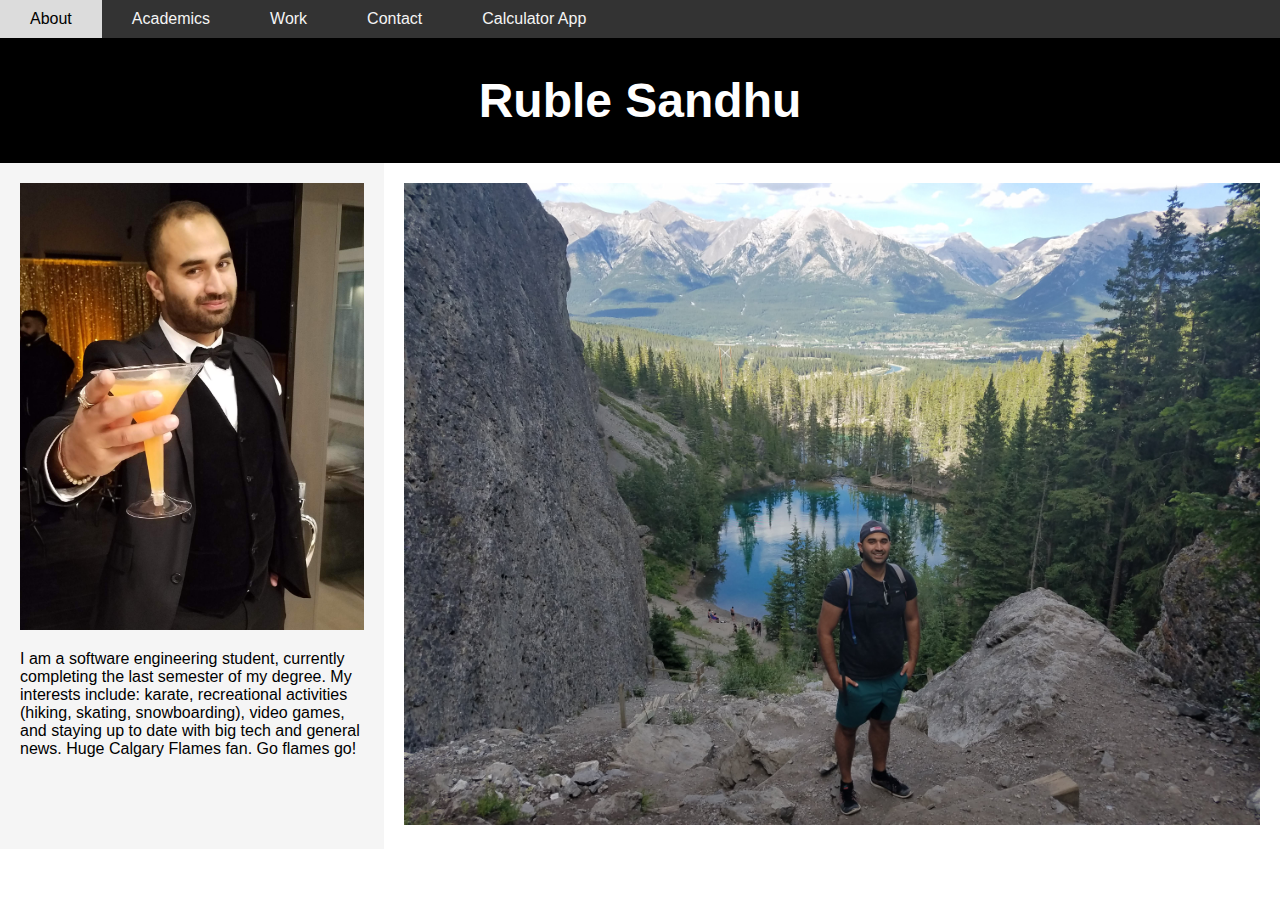
<file: index.html>
<!DOCTYPE html>
<html>
<head>
    <title>Ruble Sandhu Personal Website</title>
    <meta charset="UTF-8">
    <meta name="viewport" content="width=device-width, initial-scale=1">
    <link href="style.css" rel="stylesheet">
</head>
<body>


<!--navigation-->
<div class="nav">
    <a href="#">About</a>
    <a href="academics.html">Academics</a>
    <a href="work.html">Work</a>
    <a href="contact.html">Contact</a>
    <a href="calculator.html">Calculator App</a>
</div>

<!--header-->
<div class="header">
    <h1>Ruble Sandhu</h1>
</div>



<!--flexbox-->
<div class="main">
    <div class="left">
        <div class="rublephoto"><img src="RublePhoto.png"></div>
        <p>
            I am a software engineering student, currently completing the last semester of my degree.
            My interests include: karate, recreational activities (hiking, skating, snowboarding), video games, and staying up to date with big
            tech and general news. Huge Calgary Flames fan. Go flames go!
        </p>
    </div>
    <div class="right">
        <img id="grassilakes" src="grassilakes.jpg">
    </div>
</div>


</body>
</html>
</file>
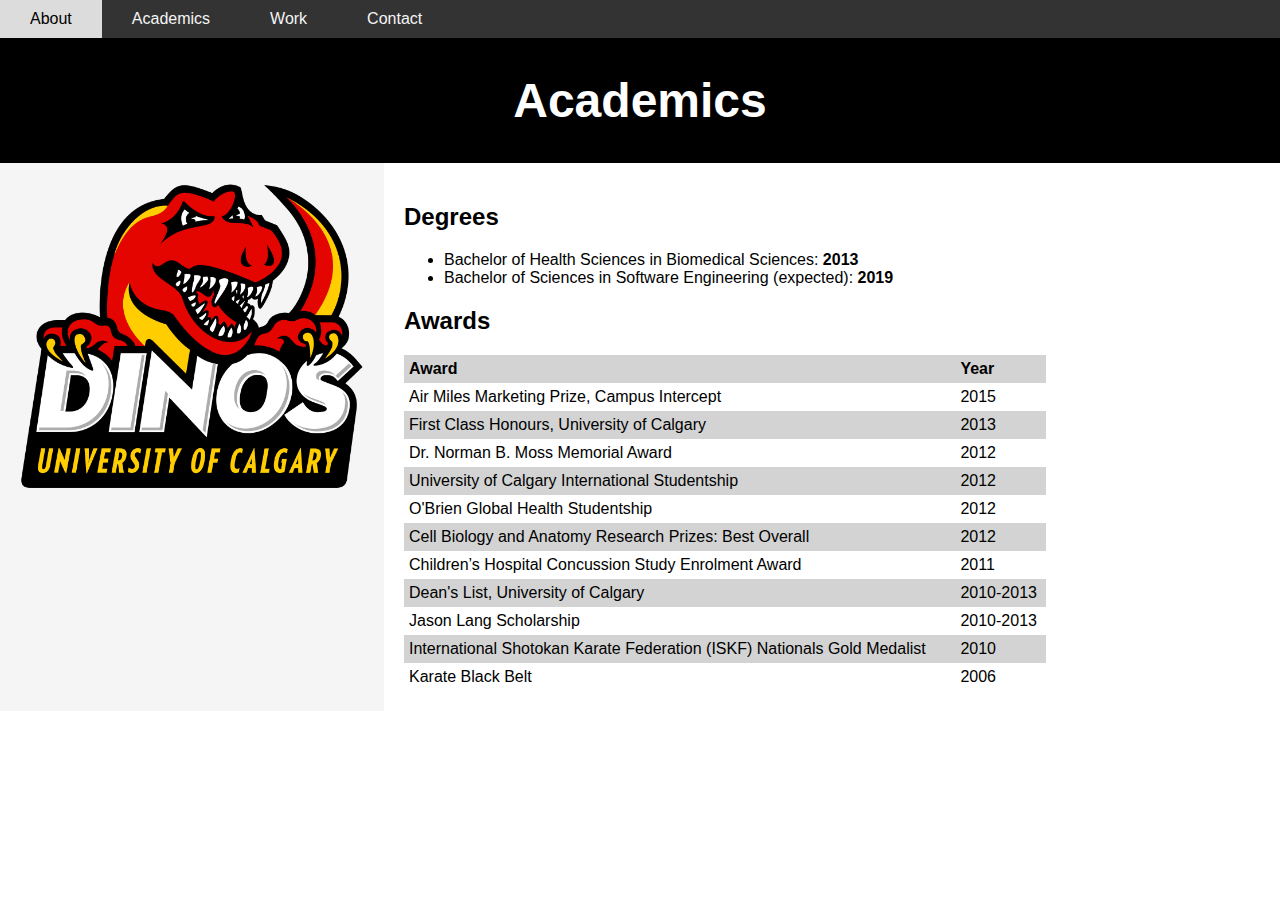
<file: academics.html>
<!DOCTYPE html>
<html>
<head>
    <title>Academics</title>
    <meta charset="UTF-8">
    <meta name="viewport" content="width=device-width, initial-scale=1">
    <link href="style.css" rel="stylesheet">
</head>
<body>

<!--navigation-->
<div class="nav">
    <a href="index.html">About</a>
    <a href="#">Academics</a>
    <a href="work.html">Work</a>
    <a href="contact.html">Contact</a>
</div>


<!--header-->
<div class="header">
    <h1>Academics</h1>
</div>


<!--flexbox-->
<div class="main">
    <div class="left">
        <img src="dino.png">
    </div>
    <div class="right">
        <h2>Degrees</h2>
        <ul>
            <li>Bachelor of Health Sciences in Biomedical Sciences: <b>2013</b></li>
            <li>Bachelor of Sciences in Software Engineering (expected): <b>2019</b></li>
        </ul>

        <h2>Awards</h2>
        <table>
            <tr><th>Award</th><th>Year</th></tr>
            <tr><td>Air Miles Marketing Prize, Campus Intercept</td><td>2015</td></tr>
            <tr><td>First Class Honours, University of Calgary</td><td>2013</td></tr>
            <tr><td>Dr. Norman B. Moss Memorial Award</td><td>2012</td></tr>
            <tr><td>University of Calgary International Studentship</td><td>2012</td></tr>
            <tr><td>O'Brien Global Health Studentship</td><td>2012</td></tr>
            <tr><td>Cell Biology and Anatomy Research Prizes: Best Overall</td><td>2012</td></tr>
            <tr><td>Children’s Hospital Concussion Study Enrolment Award</td><td>2011</td></tr>
            <tr><td>Dean's List, University of Calgary</td><td>2010-2013</td></tr>
            <tr><td>Jason Lang Scholarship</td><td>2010-2013</td></tr>
            <tr><td>International Shotokan Karate Federation (ISKF) Nationals Gold Medalist</td><td>2010</td></tr>
            <tr><td>Karate Black Belt</td><td>2006</td></tr>
        </table>
    </div>


</div>

</body>
</html>
</file>
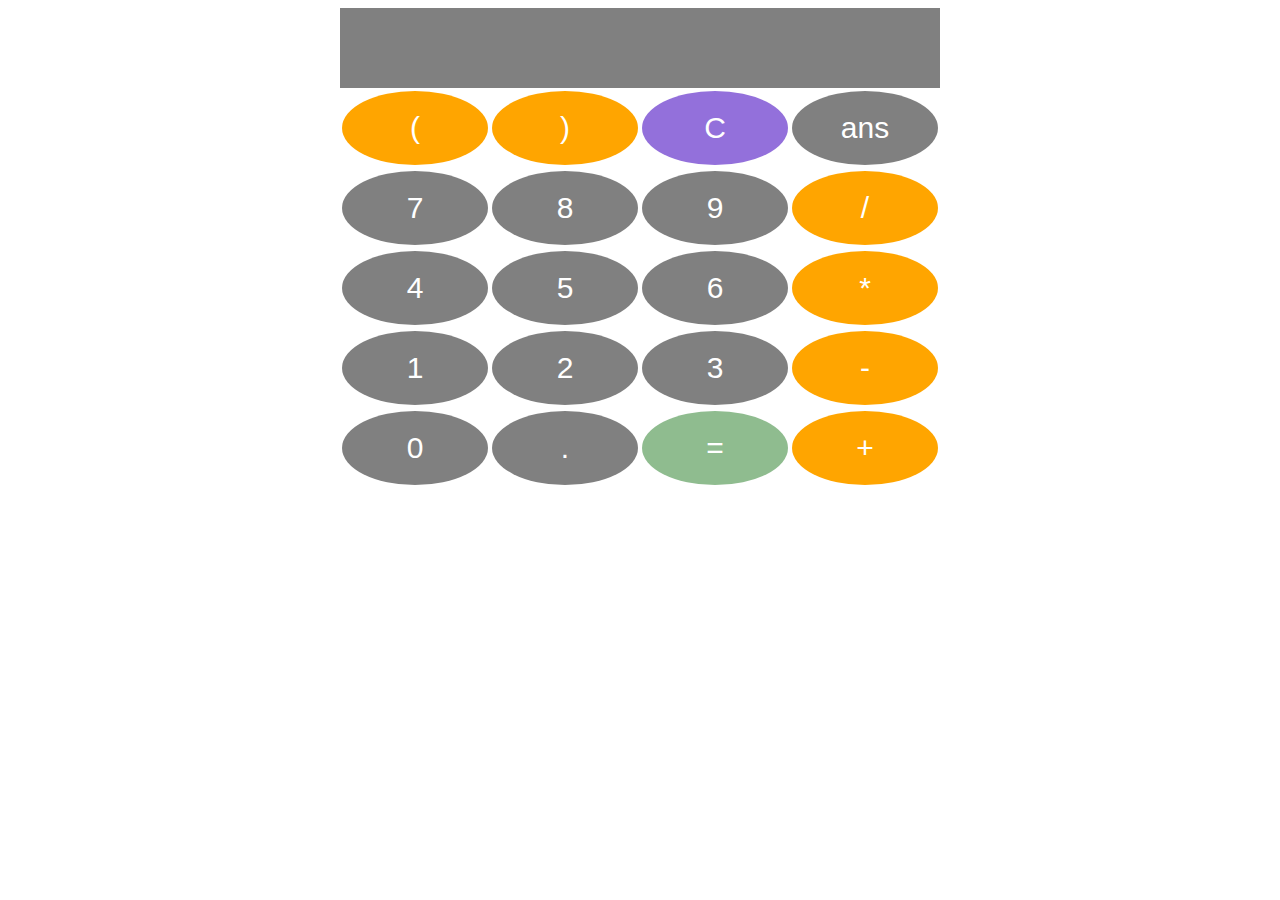
<file: calculator.html>
<!DOCTYPE html>
<html lang="en">
<head>
    <meta charset="UTF-8">
    <title>Title</title>
    <link href="calculator.css" rel="stylesheet">
    <script src="https://ajax.googleapis.com/ajax/libs/jquery/3.3.1/jquery.min.js"></script>
    <script src="calculator.js" type="text/javascript"></script>
    <meta name="viewport" content="width=device-width, initial-scale=1">

</head>
<body>

    <div class="calculator_container">
    <button id="display" class="output"></button>

    <button class="btn num op">(</button>
    <button class="btn num op">)</button>
    <button class="btn clear">C</button>
    <button class="btn answer">ans</button>


    <button class="btn num">7</button>
    <button class="btn num">8</button>
    <button class="btn num">9</button>
    <button class="btn num op">/</button>

    <button class="btn num">4</button>
    <button class="btn num">5</button>
    <button class="btn num">6</button>
    <button class="btn num op">*</button>

    <button class="btn num">1</button>
    <button class="btn num">2</button>
    <button class="btn num">3</button>
    <button class="btn num op">-</button>

    <button class="btn num">0</button>
    <button class="btn num">.</button>
    <button class="btn eq">=</button>
    <button class="btn num op">+</button>

</div>
</body>
</html>
</file>
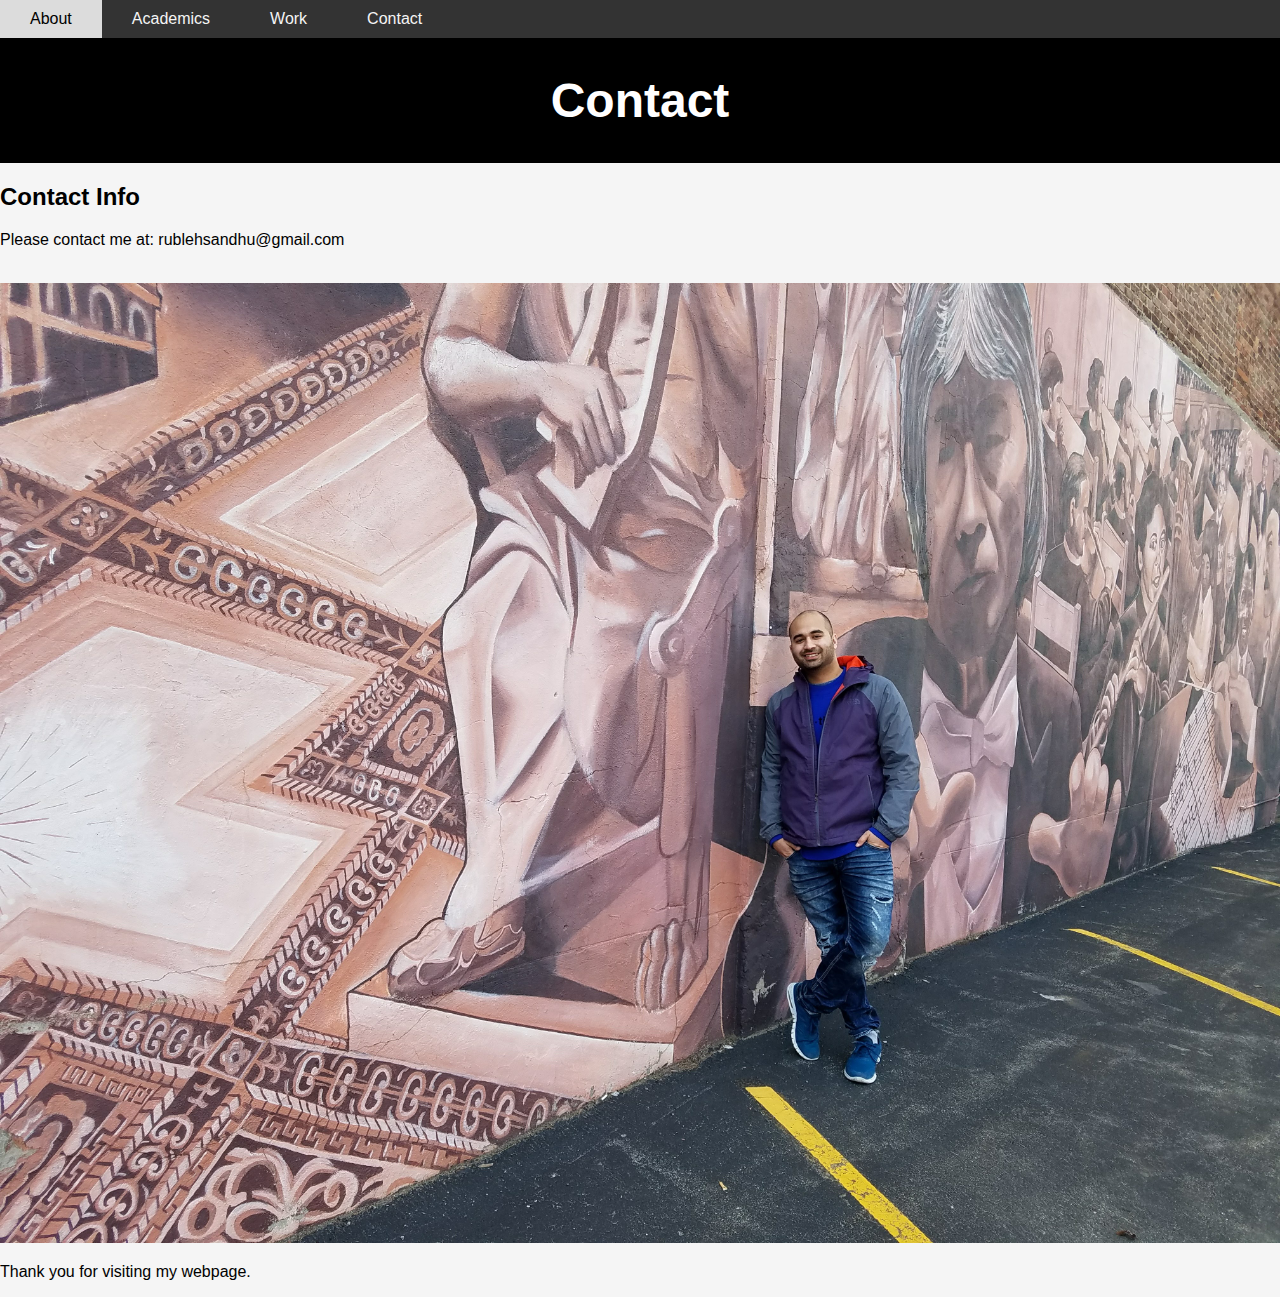
<file: contact.html>
<!DOCTYPE html>
<html>
<head>
    <title>Contact</title>
    <meta charset="UTF-8">
    <meta name="viewport" content="width=device-width, initial-scale=1">
    <link href="style.css" rel="stylesheet">
</head>
<body>


<!--navigation-->
<div class="nav">
    <a href="index.html">About</a>
    <a href="academics.html">Academics</a>
    <a href="work.html">Work</a>
    <a href="#">Contact</a>
</div>

<!--header-->
<div class="header">
    <h1>Contact</h1>
</div>




<!--flexbox-->
<div class="main">
    <div class="full">
        <h2>Contact Info</h2>
        <p>Please contact me at: rublehsandhu@gmail.com</p><br>
        <img src="wallphoto.jpg">
        <p>Thank you for visiting my webpage.</p>

    </div>
</div>

</body>
</html>
</file>
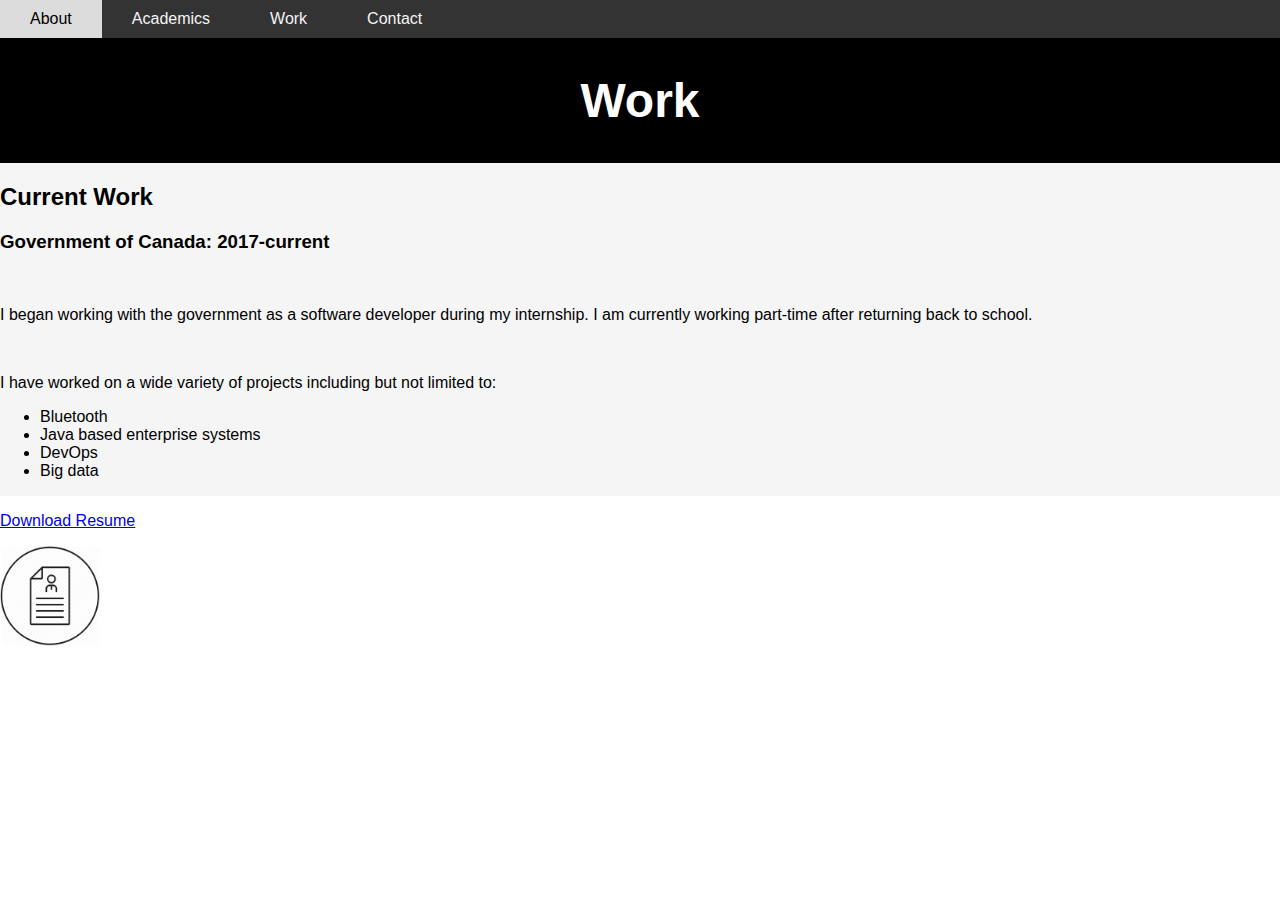
<file: work.html>
<!DOCTYPE html>
<html>
<head>
    <title>Work</title>
    <meta charset="UTF-8">
    <meta name="viewport" content="width=device-width, initial-scale=1">
    <link href="style.css" rel="stylesheet">
</head>
<body>


<!--navigation-->
<div class="nav">
    <a href="index.html">About</a>
    <a href="academics.html">Academics</a>
    <a href="#">Work</a>
    <a href="contact.html">Contact</a>
</div>

<!--header-->
<div class="header">
    <h1>Work</h1>
</div>



<!--flexbox-->
<div class="main">
    <div class="full">
        <h2>Current Work</h2>
        <h3>Government of Canada: <b>2017-current</b></h3><br>
        <p>I began working with the government as a software developer during my internship. I am currently working part-time
            after returning back to school.</p><br>
        <p>I have worked on a wide variety of projects including but not limited to: </p>
        <ul>
            <li>Bluetooth</li>
            <li>Java based enterprise systems</li>
            <li>DevOps</li>
            <li>Big data</li>
        </ul>


    </div>
</div>

<a href="Resume.pdf" download>
    <p> Download Resume</p>
    <img src="resumeicon.png" alt="W3Schools" width="100" height="100">
</a>

</body>
</html>
</file>
<file: style.css>
/*overall*/
* {
    box-sizing: border-box;
}

background{background-color: whitesmoke}

/*body*/
body {
    font-family: Arial, sans-serif;
    margin: 0;
}

/*header*/
.header {
    padding: 3px;
    text-align: center;
    background: black;
    color: white;
    font-size: x-large;
}

/* navigation */
.nav {
    display: flex;
    background-color: #333333;
}

.nav a {
    color: whitesmoke;
    text-decoration: none;
    padding: 10px 30px;
    text-align: center;
}

.nav a:hover {
    background-color: gainsboro;
    color: black;
}

/* flexbox*/
.main {
    display: flex;
    flex-wrap: wrap;
}

.left {
    flex: 30%;
    background-color: whitesmoke;
    padding: 20px;
}


.right {
    flex: 70%;
    background-color: white;
    padding: 20px;
}

.full{
    flex: 100%;
    background-color: whitesmoke;
}

/*img */
img{
    max-width: 100%;
    max-height: 100%;
}

/*tables*/
table {
    font-family: Arial, sans-serif;
    border-collapse: collapse;
    width: 75%;
}

tr:nth-child(odd) {
    background-color: lightgrey;
}

td, th {
    text-align: left;
    padding: 5px;
}




/*mobile sizing*/
@media screen and (max-width: 750px) {
    .main, .nav {
        flex-direction: column;
    }
}
</file>
<file: calculator.css>
.calculator_container {
    display: grid;
    justify-content: center;
    grid-template-columns: repeat(4, 150px);
    grid-template-rows: 1fr 1fr 1fr 1fr;
    grid-template-areas: "main main main main";
}

.output {
    grid-area: main;
    border: none;
    grid-row-start: 1;
    grid-row-end: 1;
    background-color: grey;
    color: white;
    text-align: right;
    font-size: 60px;
    
}

.btn {
    padding: 20px;
    text-align: center;
    margin: 3px 2px;
    border-radius: 80%;
    background-color: grey;
    border: none;
    color: white;
    font-size: 30px;
}

.op {
    background-color: orange;
}

.eq {
    background-color: darkseagreen;
}

.clear {
    background-color: mediumpurple;
}

@media only screen and (max-width: 750px) {

    .calculator_container {
        display: grid;
        justify-content: center;
        grid-template-columns: repeat(4, 1fr);
        grid-template-rows: 1fr 1fr 1fr 1fr;
        grid-template-areas: "main main main main";
    }
}
</file>
